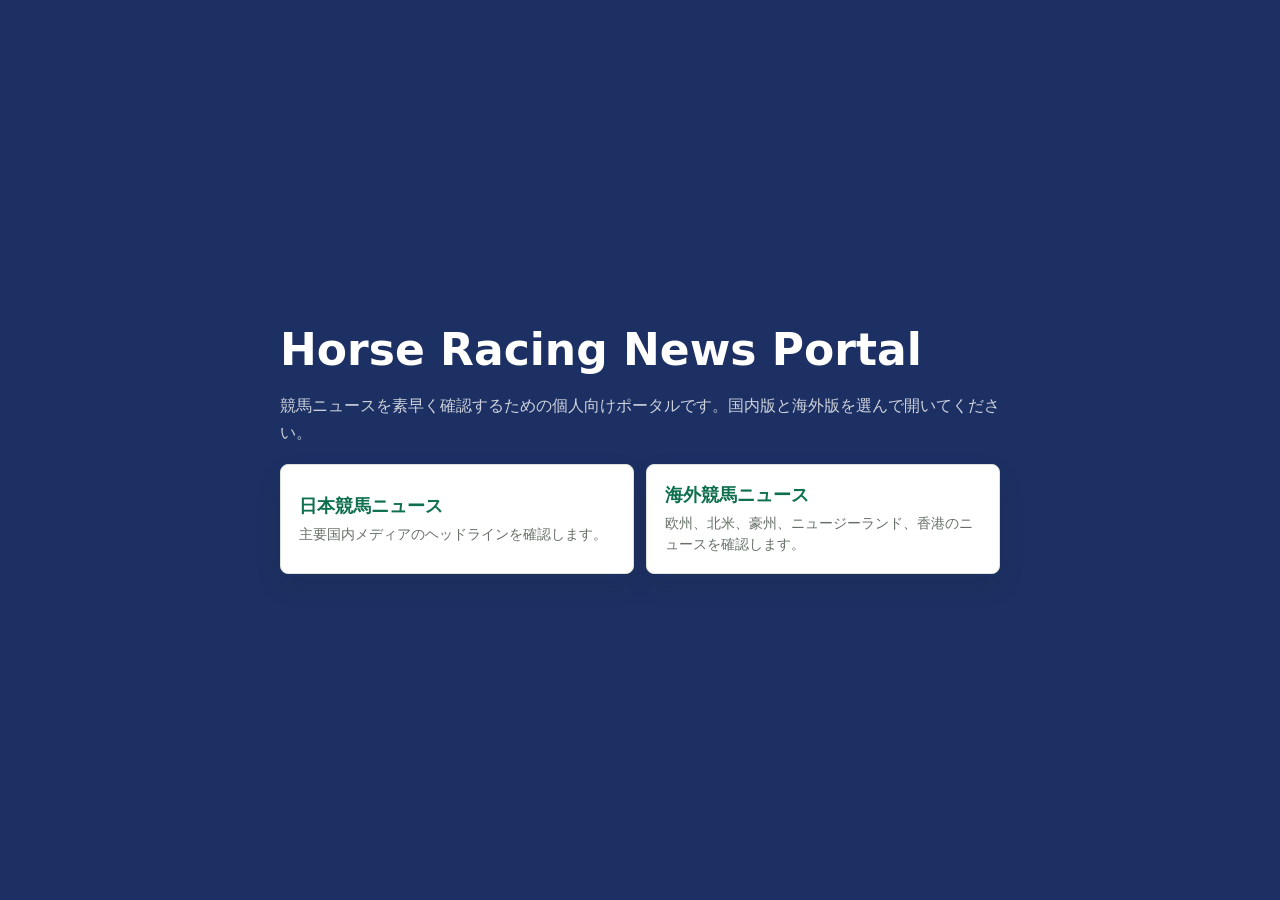
<file: index.html>
<!doctype html>
<html lang="ja">
<head>
  <meta charset="utf-8">
  <meta name="viewport" content="width=device-width, initial-scale=1">
  <title>Horse Racing News Portal</title>
  <style>
    :root {
      --bg: #1D3063;
      --panel: #ffffff;
      --ink: #172018;
      --muted: #667066;
      --line: #dce3d9;
      --accent: #0e6f4f;
      --page-ink: #ffffff;
      --page-muted: rgba(255, 255, 255, 0.78);
      --shadow: 0 12px 28px rgba(23, 32, 24, 0.08);
    }

    * {
      box-sizing: border-box;
    }

    body {
      margin: 0;
      min-height: 100vh;
      display: grid;
      place-items: center;
      background: var(--bg);
      color: var(--page-ink);
      font-family: system-ui, -apple-system, BlinkMacSystemFont, "Segoe UI", sans-serif;
    }

    main {
      width: min(720px, calc(100% - 32px));
      display: grid;
      gap: 18px;
    }

    h1,
    p {
      margin: 0;
    }

    h1 {
      font-size: clamp(28px, 5vw, 44px);
      line-height: 1.1;
    }

    .lead {
      color: var(--page-muted);
      line-height: 1.7;
    }

    .links {
      display: grid;
      gap: 12px;
      grid-template-columns: repeat(2, minmax(0, 1fr));
    }

    a {
      min-height: 96px;
      padding: 18px;
      display: grid;
      align-content: center;
      gap: 6px;
      border: 1px solid var(--line);
      border-radius: 8px;
      background: var(--panel);
      color: inherit;
      text-decoration: none;
      box-shadow: var(--shadow);
    }

    a strong {
      color: var(--accent);
      font-size: 18px;
    }

    a span {
      color: var(--muted);
      font-size: 14px;
      line-height: 1.5;
    }

    @media (max-width: 640px) {
      .links {
        grid-template-columns: 1fr;
      }
    }
  </style>
</head>
<body>
  <main>
    <h1>Horse Racing News Portal</h1>
    <p class="lead">競馬ニュースを素早く確認するための個人向けポータルです。国内版と海外版を選んで開いてください。</p>
    <div class="links">
      <a href="./japanese/">
        <strong>日本競馬ニュース</strong>
        <span>主要国内メディアのヘッドラインを確認します。</span>
      </a>
      <a href="./international/">
        <strong>海外競馬ニュース</strong>
        <span>欧州、北米、豪州、ニュージーランド、香港のニュースを確認します。</span>
      </a>
    </div>
  </main>
</body>
</html>
</file>
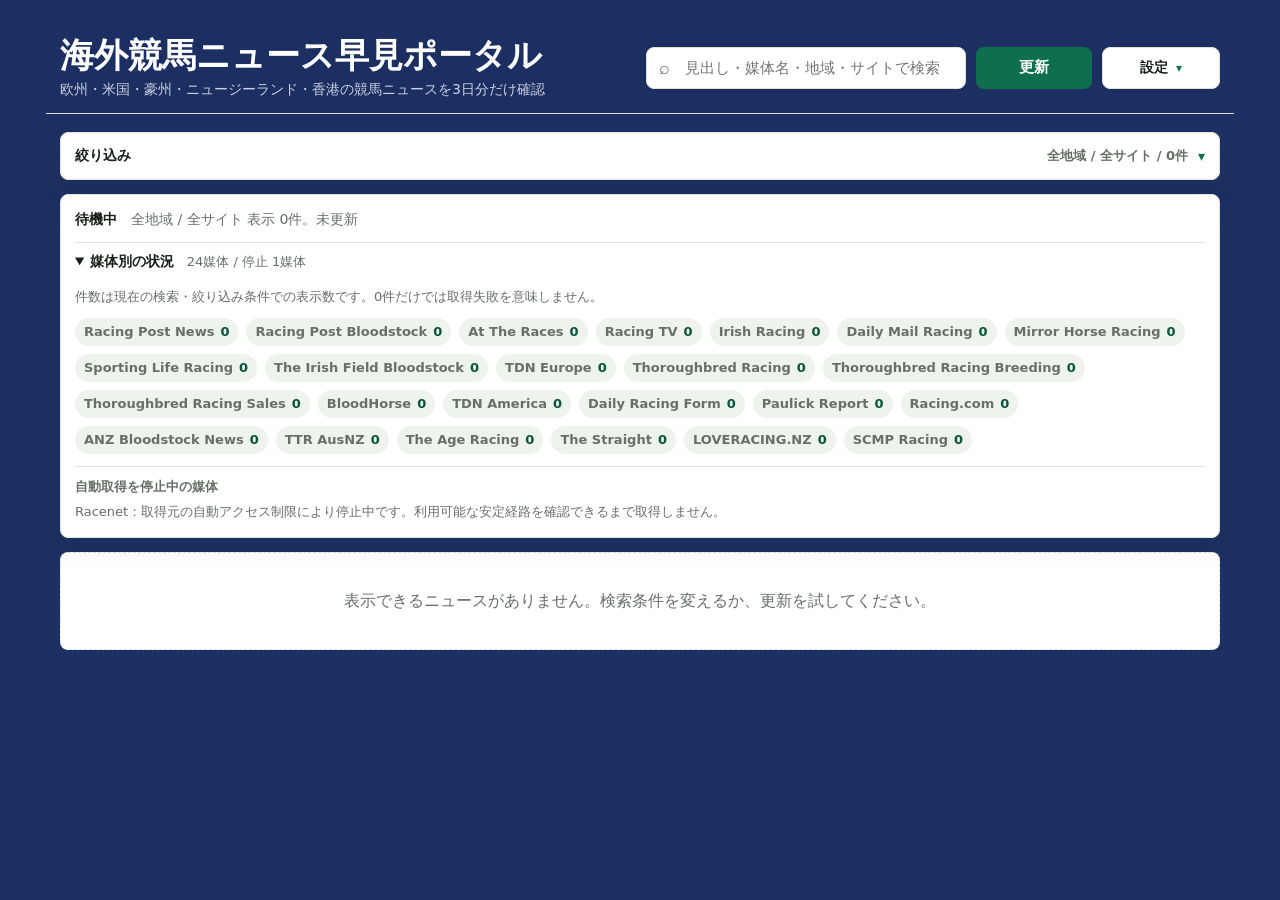
<file: international/index.html>
<!doctype html>
<html lang="ja">
<head>
  <meta charset="utf-8">
  <meta name="viewport" content="width=device-width, initial-scale=1">
  <title>海外競馬ニュース早見ポータル</title>
  <link rel="stylesheet" href="./styles.css?v=20260905-review-followups">
</head>
<body>
  <main class="app-shell">
    <header class="topbar">
      <div class="topbar-inner">
        <div>
          <h1 id="pageTitle">海外競馬ニュース早見ポータル</h1>
          <p id="subtitle" class="subtitle">欧州・米国・豪州・ニュージーランド・香港の競馬ニュースを3日分だけ確認</p>
        </div>
        <div class="controls" role="search">
          <label class="search-wrap">
            <span id="searchLabel" class="visually-hidden">ヘッドライン検索</span>
            <input id="searchInput" type="search" placeholder="見出し・媒体名・地域・サイトで検索" autocomplete="off">
          </label>
          <button id="refreshButton" type="button">更新</button>
          <details id="settingsDetails" class="settings-dropdown">
            <summary class="settings-summary">
              <span id="settingsSummaryLabel">設定</span>
              <span id="currentSettingsLabel" class="settings-current">3日以内 / ライト</span>
            </summary>
            <div class="settings-menu" aria-label="表示設定">
              <label class="toggle-row">
                <span id="darkModeLabel">ダークモード</span>
                <input id="darkModeToggle" type="checkbox" role="switch" aria-label="ダークモード">
              </label>
              <label class="setting-group">
                <span id="languageSettingLabel" class="setting-label">表示言語</span>
                <select id="languageSelect" class="language-select" aria-label="表示言語">
                  <option value="ja">日本語</option>
                  <option value="en">English</option>
                </select>
              </label>
              <div class="setting-group">
                <div id="daysSettingLabel" class="setting-label">取得対象の日数</div>
                <div id="daysOptions" class="segmented-control" role="group" aria-label="取得対象の日数"></div>
              </div>
            </div>
          </details>
        </div>
      </div>
    </header>

    <section class="filter-area" aria-label="ニュース絞り込み">
      <details id="filterDetails" class="filter-dropdown">
        <summary class="filter-summary">
          <span id="filterSummaryLabel">絞り込み</span>
          <span id="currentFilterLabel" class="filter-current">全地域 / 全サイト</span>
        </summary>
        <div class="filter-menu">
          <div class="filter-group">
            <div id="regionFilterLabel" class="filter-label">地域</div>
            <nav id="regionTabs" class="region-tabs" aria-label="地域フィルタ"></nav>
          </div>
          <div class="filter-group">
            <div id="siteFilterLabel" class="filter-label">サイト</div>
            <nav id="siteTabs" class="site-tabs" aria-label="サイトフィルタ"></nav>
          </div>
        </div>
      </details>
    </section>

    <section class="status-grid" aria-live="polite">
      <div class="status-panel">
        <div id="statusLine" class="status-line">
          <strong>待機中</strong>
          <span>更新ボタンで最新ヘッドラインを取得します。</span>
        </div>
        <div id="errorSummary" class="error-summary" hidden></div>
        <details id="sourceDetails" class="source-details" open>
          <summary class="source-details-summary">
            <span id="sourceDetailsLabel">媒体別の状況</span>
            <span id="sourceDetailsCount" class="source-details-count"></span>
          </summary>
          <div class="source-details-content">
            <p id="sourceCountNote" class="source-count-note">件数は現在の検索・絞り込み条件での表示数です。</p>
            <div id="siteSummary" class="summary-panel"></div>
            <div id="errorList" class="error-list"></div>
            <div id="pausedSources" class="paused-sources"></div>
          </div>
        </details>
      </div>
    </section>

    <section id="newsList" class="news-list"></section>
    <section id="emptyState" class="empty-state">
      表示できるニュースがありません。検索条件を変えるか、更新を試してください。
    </section>
  </main>
  <script src="../shared/portal-core.js?v=20261009-reader-diagnostics" defer></script>
  <script src="./source-parsers.js?v=20261106-news-sources" defer></script>
  <script src="./config.js?v=20261106-news-sources" defer></script>
  <script src="./app.js?v=20261106-news-sources" defer></script>
</body>
</html>
</file>
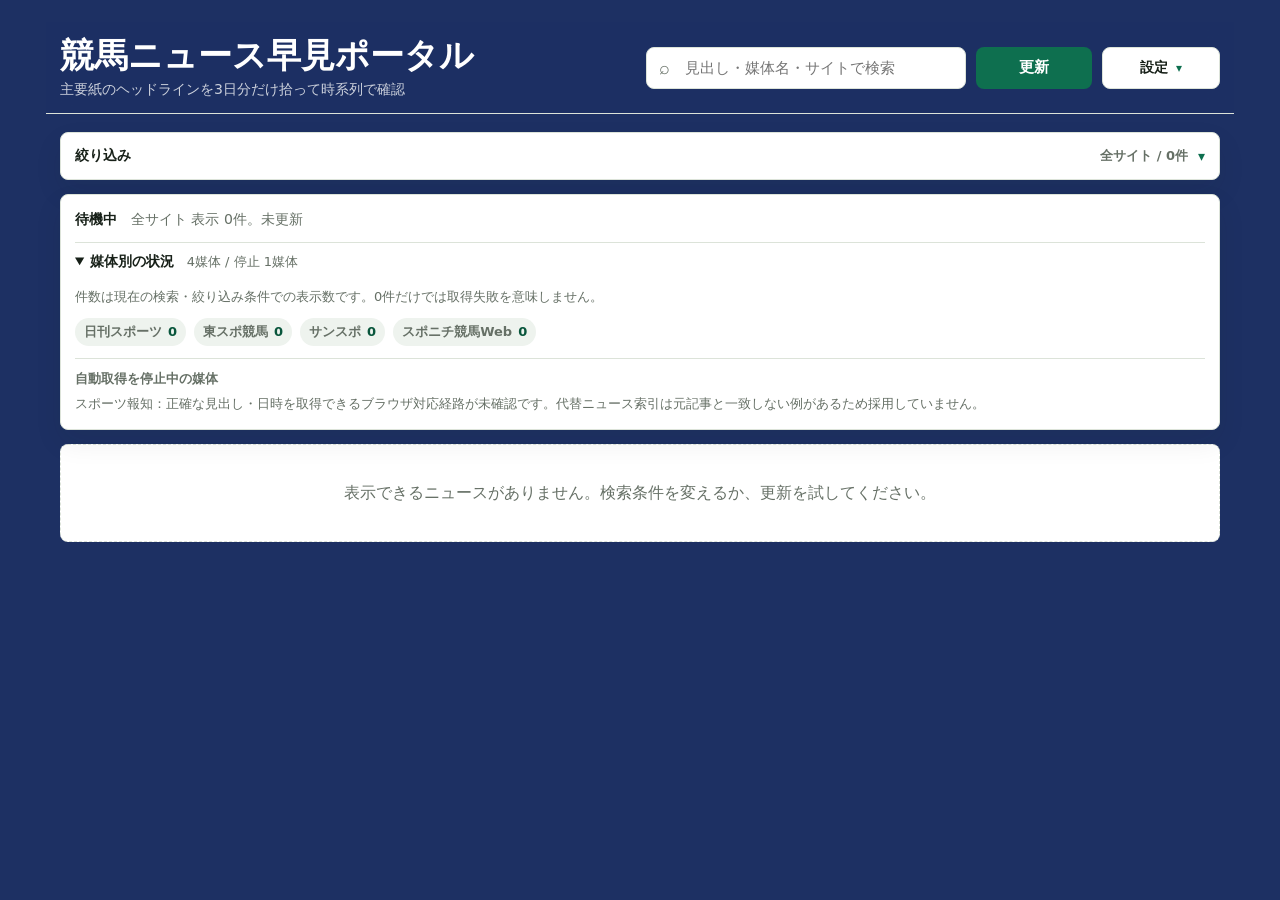
<file: japanese/index.html>
<!doctype html>
<html lang="ja">
<head>
  <meta charset="utf-8">
  <meta name="viewport" content="width=device-width, initial-scale=1">
  <title>競馬ニュース早見ポータル</title>
  <link rel="stylesheet" href="./styles.css?v=20260905-review-followups">
</head>
<body>
  <main class="app-shell">
    <header class="topbar">
      <div class="topbar-inner">
        <div>
          <h1 id="pageTitle">競馬ニュース早見ポータル</h1>
          <p id="subtitle" class="subtitle">主要紙のヘッドラインを3日分だけ拾って時系列で確認</p>
        </div>
        <div class="controls" role="search">
          <label class="search-wrap">
            <span id="searchLabel" class="visually-hidden">ヘッドライン検索</span>
            <input id="searchInput" type="search" placeholder="見出し・媒体名で検索" autocomplete="off">
          </label>
          <button id="refreshButton" type="button">更新</button>
          <details id="settingsDetails" class="settings-dropdown">
            <summary class="settings-summary">
              <span id="settingsSummaryLabel">設定</span>
              <span id="currentSettingsLabel" class="settings-current">3日以内 / ライト</span>
            </summary>
            <div class="settings-menu" aria-label="表示設定">
              <label class="toggle-row">
                <span id="darkModeLabel">ダークモード</span>
                <input id="darkModeToggle" type="checkbox" role="switch" aria-label="ダークモード">
              </label>
              <label class="setting-group">
                <span id="languageSettingLabel" class="setting-label">表示言語</span>
                <select id="languageSelect" class="language-select" aria-label="表示言語">
                  <option value="ja">日本語</option>
                  <option value="en">English</option>
                </select>
              </label>
              <div class="setting-group">
                <div id="daysSettingLabel" class="setting-label">取得対象の日数</div>
                <div id="daysOptions" class="segmented-control" role="group" aria-label="取得対象の日数"></div>
              </div>
            </div>
          </details>
        </div>
      </div>
    </header>

    <section class="filter-area" aria-label="ニュース絞り込み">
      <details id="filterDetails" class="filter-dropdown">
        <summary class="filter-summary">
          <span id="filterSummaryLabel">絞り込み</span>
          <span id="currentFilterLabel" class="filter-current">全サイト</span>
        </summary>
        <div class="filter-menu">
          <div class="filter-group">
            <div id="siteFilterLabel" class="filter-label">サイト</div>
            <nav id="siteTabs" class="site-tabs" aria-label="サイトフィルタ"></nav>
          </div>
        </div>
      </details>
    </section>

    <section class="status-grid" aria-live="polite">
      <div class="status-panel">
        <div id="statusLine" class="status-line">
          <strong>待機中</strong>
          <span>更新ボタンで最新ヘッドラインを取得します。</span>
        </div>
        <div id="errorSummary" class="error-summary" hidden></div>
        <details id="sourceDetails" class="source-details" open>
          <summary class="source-details-summary">
            <span id="sourceDetailsLabel">媒体別の状況</span>
            <span id="sourceDetailsCount" class="source-details-count"></span>
          </summary>
          <div class="source-details-content">
            <p id="sourceCountNote" class="source-count-note">件数は現在の検索・絞り込み条件での表示数です。</p>
            <div id="siteSummary" class="summary-panel"></div>
            <div id="errorList" class="error-list"></div>
            <div id="pausedSources" class="paused-sources"></div>
          </div>
        </details>
      </div>
    </section>

    <section id="newsList" class="news-list"></section>
    <section id="emptyState" class="empty-state">
      表示できるニュースがありません。検索条件を変えるか、更新を試してください。
    </section>
  </main>
  <script src="../shared/portal-core.js?v=20261009-reader-diagnostics" defer></script>
  <script src="./source-parsers.js?v=20261106-tospo-thumbnail-path" defer></script>
  <script src="./config.js?v=20261023-sanspo-news-listing" defer></script>
  <script src="./app.js?v=20261106-source-notes" defer></script>
</body>
</html>
</file>
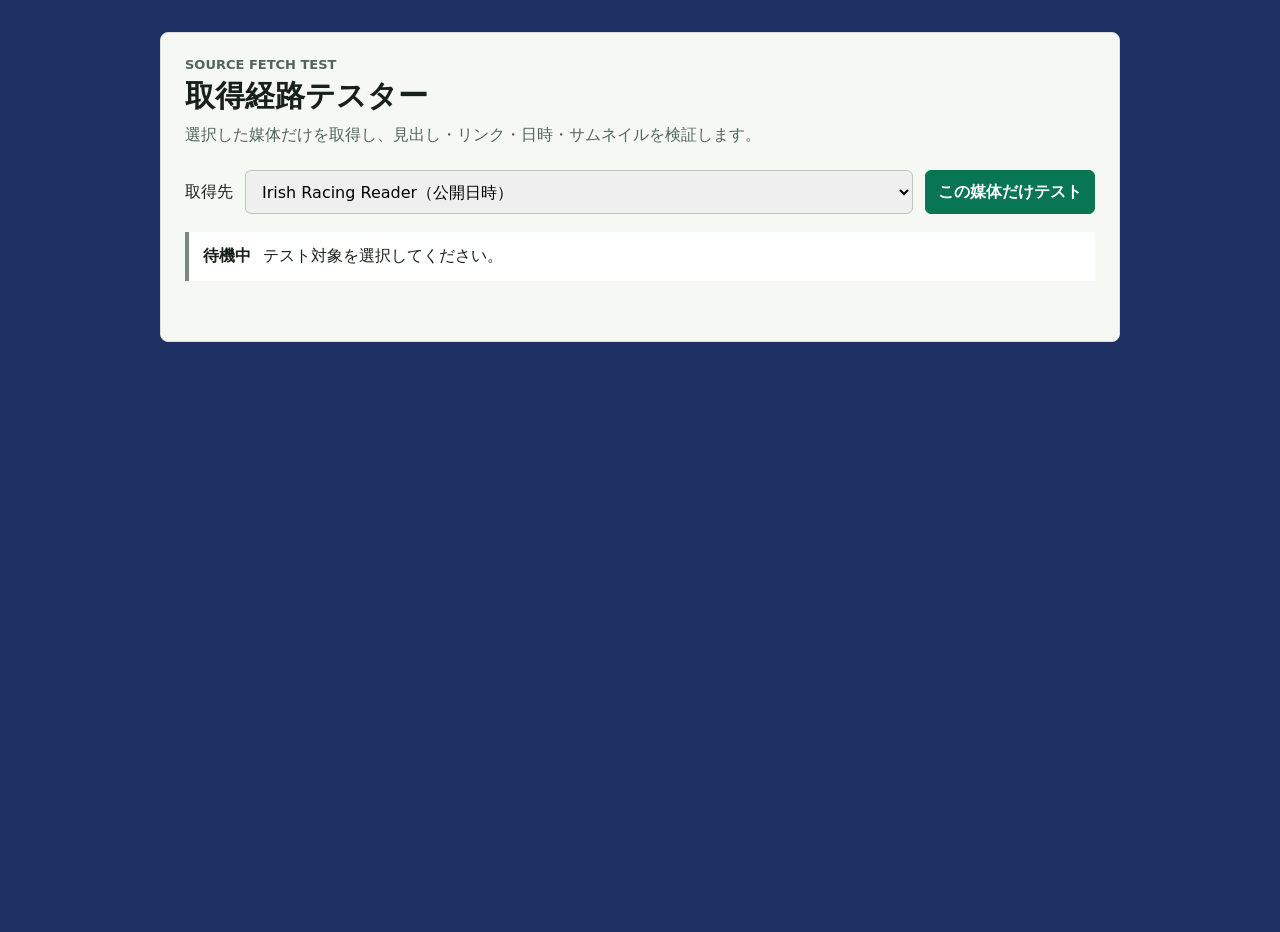
<file: source-tests/index.html>
<!doctype html>
<html lang="ja">
<head>
  <meta charset="utf-8">
  <meta name="viewport" content="width=device-width, initial-scale=1">
  <title>取得経路テスター</title>
  <link rel="icon" href="data:image/svg+xml,%3Csvg xmlns='http://www.w3.org/2000/svg' viewBox='0 0 32 32'%3E%3Crect width='32' height='32' fill='%23087653'/%3E%3Cpath d='M7 22c4-9 10-12 18-8-2 7-9 11-18 8Z' fill='white'/%3E%3C/svg%3E">
  <link rel="stylesheet" href="./styles.css">
</head>
<body>
  <main class="shell">
    <header>
      <p class="eyebrow">Source fetch test</p>
      <h1>取得経路テスター</h1>
      <p class="description">選択した媒体だけを取得し、見出し・リンク・日時・サムネイルを検証します。</p>
    </header>

    <section class="controls" aria-label="テスト対象">
      <label for="sourceSelect">取得先</label>
      <select id="sourceSelect"></select>
      <button id="runButton" type="button">この媒体だけテスト</button>
    </section>

    <section id="status" class="status" data-status="idle" aria-live="polite">
      <strong>待機中</strong>
      <span>テスト対象を選択してください。</span>
    </section>

    <dl id="metrics" class="metrics" hidden></dl>
    <section id="results" class="results" aria-label="取得結果"></section>
  </main>
  <!-- 公開フロント設定をテスト定義と共有し、API URLや公開キーの二重管理を避ける。 -->
  <script src="../shared/portal-core.js?v=20261009-reader-diagnostics"></script>
  <script src="../japanese/source-parsers.js?v=20261106-tospo-thumbnail-path"></script>
  <script src="../japanese/config.js?v=20261023-sanspo-news-listing"></script>
  <script src="../international/config.js?v=20261106-news-sources"></script>
  <script src="../international/source-parsers.js?v=20261106-news-sources"></script>
  <script type="module" src="./app.js?v=20261106-news-sources"></script>
</body>
</html>
</file>
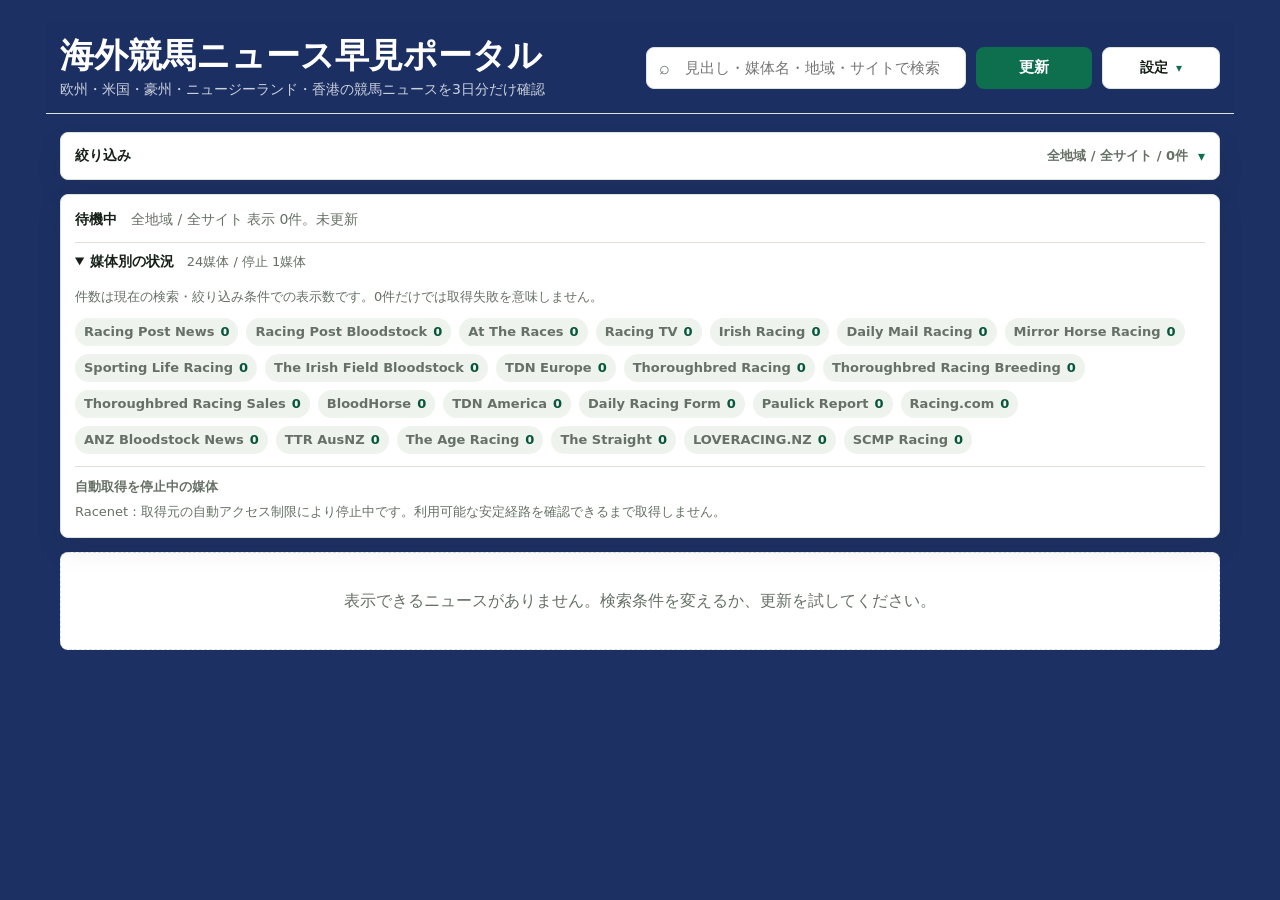
<file: InternationalHorseRacingNewsPortal.html>
<!doctype html>
<html lang="ja">
<head>
  <meta charset="utf-8">
  <meta name="viewport" content="width=device-width, initial-scale=1">
  <meta http-equiv="refresh" content="0; url=./international/">
  <title>海外競馬ニュース早見ポータル</title>
  <link rel="canonical" href="./international/">
  <style>
    body {
      margin: 0;
      min-height: 100vh;
      display: grid;
      place-items: center;
      background: #1D3063;
      color: #ffffff;
      font-family: system-ui, -apple-system, BlinkMacSystemFont, "Segoe UI", sans-serif;
    }

    main {
      width: min(560px, calc(100% - 32px));
      display: grid;
      gap: 12px;
    }

    h1,
    p {
      margin: 0;
    }

    a {
      color: #9fe4c4;
      font-weight: 700;
    }
  </style>
</head>
<body>
  <main>
    <h1>海外競馬ニュース早見ポータル</h1>
    <p>新しいフォルダ構成へ移行しました。自動で移動しない場合は下のリンクを開いてください。</p>
    <a href="./international/">海外競馬ポータルを開く</a>
  </main>
</body>
</html>
</file>
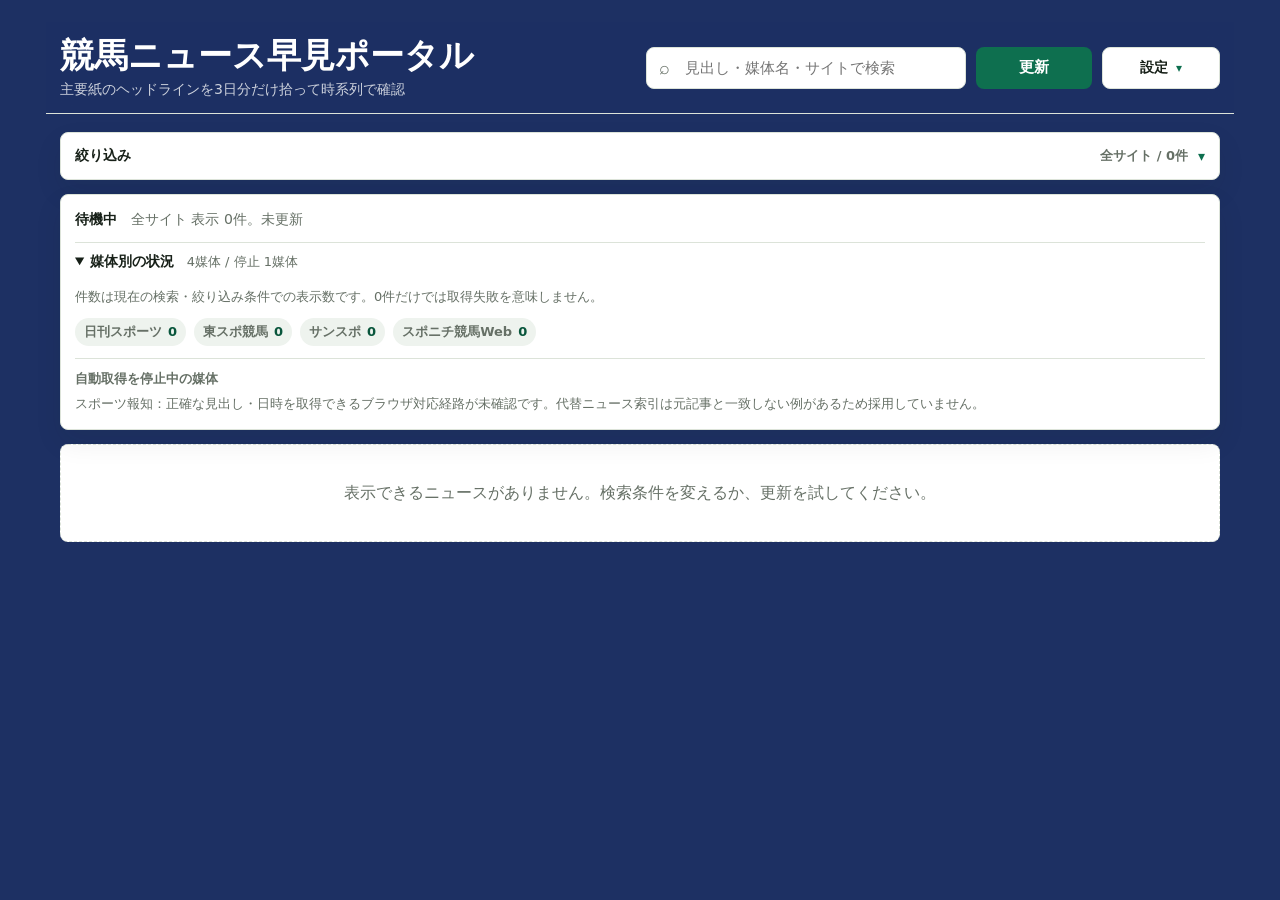
<file: JapaneseHorseRacingNewsPortal.html>
<!doctype html>
<html lang="ja">
<head>
  <meta charset="utf-8">
  <meta name="viewport" content="width=device-width, initial-scale=1">
  <meta http-equiv="refresh" content="0; url=./japanese/">
  <title>競馬ニュース早見ポータル</title>
  <link rel="canonical" href="./japanese/">
  <style>
    body {
      margin: 0;
      min-height: 100vh;
      display: grid;
      place-items: center;
      background: #1D3063;
      color: #ffffff;
      font-family: system-ui, -apple-system, BlinkMacSystemFont, "Segoe UI", sans-serif;
    }

    main {
      width: min(520px, calc(100% - 32px));
      display: grid;
      gap: 12px;
    }

    h1,
    p {
      margin: 0;
    }

    a {
      color: #9fe4c4;
      font-weight: 700;
    }
  </style>
</head>
<body>
  <main>
    <h1>競馬ニュース早見ポータル</h1>
    <p>新しいフォルダ構成へ移行しました。自動で移動しない場合は下のリンクを開いてください。</p>
    <a href="./japanese/">日本競馬ポータルを開く</a>
  </main>
</body>
</html>
</file>
<file: international/styles.css>
:root {
      color-scheme: light;
      --bg: #1D3063;
      --topbar-bg: rgba(29, 48, 99, 0.92);
      --page-ink: #ffffff;
      --page-muted: rgba(255, 255, 255, 0.78);
      --panel: #ffffff;
      --ink: #172018;
      --muted: #667066;
      --line: #dce3d9;
      --accent: #0e6f4f;
      --accent-strong: #09563c;
      --warn: #9a4d00;
      --danger: #a33131;
      --chip: #e8f1ec;
      --chip-ink: #244235;
      --soft: #eef3ee;
      --soft-alt: #eef1f6;
      --notice-bg: #fff8ed;
      --notice-ink: #573002;
      --thumb-bg: #dbe5dc;
      --thumb-line: #c7d4ca;
      --shadow: 0 12px 28px rgba(23, 32, 24, 0.08);
    }

    body.is-dark {
      color-scheme: dark;
      --bg: #000000;
      --topbar-bg: rgba(0, 0, 0, 0.94);
      --page-ink: #f2f6f0;
      --page-muted: #a7b2a8;
      --panel: #050505;
      --ink: #f2f6f0;
      --muted: #a7b2a8;
      --line: #202820;
      --accent: #2bbf86;
      --accent-strong: #49d39b;
      --warn: #f0b45f;
      --danger: #ff7777;
      --chip: #122119;
      --chip-ink: #d9f5e4;
      --soft: #101a13;
      --soft-alt: #10151c;
      --notice-bg: #0f0a02;
      --notice-ink: #f2c37f;
      --thumb-bg: #101810;
      --thumb-line: #293329;
      --shadow: none;
    }

    * {
      box-sizing: border-box;
    }

    body {
      margin: 0;
      min-height: 100vh;
      background: var(--bg);
      color: var(--ink);
      font-family: system-ui, -apple-system, BlinkMacSystemFont, "Segoe UI", sans-serif;
      letter-spacing: 0;
    }

    a {
      color: inherit;
    }

    .visually-hidden {
      position: absolute;
      width: 1px;
      height: 1px;
      padding: 0;
      margin: -1px;
      overflow: hidden;
      clip: rect(0, 0, 0, 0);
      white-space: nowrap;
      border: 0;
    }

    .app-shell {
      width: min(1160px, calc(100% - 28px));
      margin: 0 auto;
      padding: 22px 0 42px;
    }

    .topbar {
      position: sticky;
      top: 0;
      z-index: 10;
      margin: 0 -14px 18px;
      padding: 14px;
      background: var(--topbar-bg);
      backdrop-filter: blur(12px);
      border-bottom: 1px solid var(--line);
    }

    .topbar-inner {
      width: min(1160px, 100%);
      margin: 0 auto;
      display: grid;
      grid-template-columns: 1fr auto;
      gap: 14px;
      align-items: center;
    }

    h1 {
      margin: 0;
      color: var(--page-ink);
      font-size: clamp(24px, 3vw, 34px);
      line-height: 1.15;
      font-weight: 800;
    }

    .subtitle {
      margin: 6px 0 0;
      color: var(--page-muted);
      font-size: 14px;
    }

    .controls {
      display: grid;
      grid-template-columns: minmax(220px, 320px) auto auto;
      gap: 10px;
      align-items: center;
    }

    .search-wrap {
      position: relative;
    }

    .search-wrap::before {
      content: "⌕";
      position: absolute;
      left: 13px;
      top: 50%;
      transform: translateY(-52%);
      color: var(--muted);
      font-size: 18px;
      pointer-events: none;
    }

    input[type="search"] {
      width: 100%;
      height: 42px;
      padding: 0 12px 0 38px;
      border: 1px solid var(--line);
      border-radius: 8px;
      background: var(--panel);
      color: var(--ink);
      font-size: 15px;
      outline: none;
    }

    input[type="search"]:focus {
      border-color: var(--accent);
      box-shadow: 0 0 0 3px rgba(14, 111, 79, 0.16);
    }

    button {
      height: 42px;
      min-width: 116px;
      border: 0;
      border-radius: 8px;
      background: var(--accent);
      color: #fff;
      font-size: 15px;
      font-weight: 700;
      cursor: pointer;
      transition: transform 0.12s ease, background 0.12s ease, opacity 0.12s ease;
    }

    button:hover {
      background: var(--accent-strong);
    }

    button:active {
      transform: translateY(1px);
    }

    button:disabled {
      cursor: wait;
      opacity: 0.72;
    }

    .settings-dropdown {
      position: relative;
    }

    .settings-summary {
      height: 42px;
      min-width: 118px;
      padding: 0 12px;
      display: inline-flex;
      align-items: center;
      justify-content: center;
      gap: 8px;
      border: 1px solid var(--line);
      border-radius: 8px;
      background: var(--panel);
      color: var(--ink);
      font-size: 14px;
      font-weight: 800;
      cursor: pointer;
      list-style: none;
    }

    .settings-summary::-webkit-details-marker {
      display: none;
    }

    .settings-summary::after {
      content: "▾";
      color: var(--accent);
      font-size: 12px;
    }

    .settings-dropdown[open] .settings-summary::after {
      transform: rotate(180deg);
    }

    .settings-current {
      display: none;
    }

    .settings-menu {
      position: absolute;
      right: 0;
      top: calc(100% + 8px);
      z-index: 20;
      width: min(320px, calc(100vw - 28px));
      padding: 12px;
      display: grid;
      gap: 12px;
      border: 1px solid var(--line);
      border-radius: 8px;
      background: var(--panel);
      box-shadow: var(--shadow);
    }

    .setting-group {
      display: grid;
      gap: 8px;
    }

    .setting-label {
      color: var(--muted);
      font-size: 13px;
      font-weight: 800;
    }

    .language-select {
      width: 100%;
      height: 36px;
      padding: 0 10px;
      border: 1px solid var(--line);
      border-radius: 8px;
      background: var(--panel);
      color: var(--ink);
      font-size: 14px;
      font-weight: 700;
    }

    .toggle-row {
      min-height: 38px;
      display: flex;
      align-items: center;
      justify-content: space-between;
      gap: 12px;
      color: var(--ink);
      font-size: 14px;
      font-weight: 760;
    }

    .toggle-row input {
      width: 42px;
      height: 24px;
      accent-color: var(--accent);
      cursor: pointer;
    }

    .segmented-control {
      display: grid;
      grid-template-columns: repeat(3, 1fr);
      gap: 6px;
    }

    .day-option {
      width: 100%;
      min-width: 0;
      height: 36px;
      border: 1px solid var(--line);
      background: var(--panel);
      color: var(--ink);
      font-size: 13px;
      box-shadow: none;
    }

    .day-option:hover {
      background: var(--soft);
    }

    .day-option.is-active {
      border-color: var(--accent);
      background: var(--accent);
      color: #ffffff;
    }

    .status-grid {
      display: grid;
      grid-template-columns: minmax(0, 1fr);
      gap: 12px;
      align-items: start;
      margin-bottom: 14px;
    }

    .status-panel {
      border: 1px solid var(--line);
      border-radius: 8px;
      background: var(--panel);
      box-shadow: var(--shadow);
    }

    .status-panel {
      padding: 13px 14px;
    }

    .status-line {
      display: flex;
      flex-wrap: wrap;
      gap: 8px 14px;
      align-items: center;
      min-height: 24px;
      font-size: 14px;
      color: var(--muted);
    }

    .status-line strong {
      color: var(--ink);
    }

    .error-list {
      display: none;
      margin: 10px 0 0;
      padding: 10px 12px;
      border-left: 4px solid var(--warn);
      background: var(--notice-bg);
      color: var(--notice-ink);
      font-size: 13px;
      line-height: 1.5;
    }

    .error-list.is-visible {
      display: block;
    }

    .summary-panel {
      display: flex;
      flex-wrap: wrap;
      gap: 8px;
      min-width: 0;
    }

    /* 件数・通常の注記は開閉できる詳細へ集約し、記事へ早く到達できるようにする。 */
    .source-details {
      margin-top: 10px;
      border-top: 1px solid var(--line);
    }

    .source-details-summary {
      min-height: 44px;
      padding: 10px 0;
      cursor: pointer;
      color: var(--ink);
      font-size: 14px;
      font-weight: 700;
      overflow-wrap: anywhere;
    }

    .source-details-summary:focus-visible {
      outline: 2px solid var(--accent);
      outline-offset: 2px;
      border-radius: 4px;
    }

    .source-details-count {
      margin-left: 8px;
      color: var(--muted);
      font-size: 13px;
      font-weight: 500;
    }

    .source-details-content {
      padding-bottom: 2px;
    }

    .source-count-note,
    .paused-sources {
      margin: 0 0 10px;
      font-size: 13px;
      line-height: 1.6;
      color: var(--muted);
    }

    .paused-sources:not(:empty) {
      margin: 12px 0 0;
      padding-top: 10px;
      border-top: 1px solid var(--line);
    }

    .paused-sources p {
      margin: 4px 0 0;
      overflow-wrap: anywhere;
    }

    .chip.is-empty {
      background: var(--soft);
      color: var(--muted);
    }

    /* 詳細を閉じても取得失敗を隠さず、色に加えて媒体名と件数を明示する。 */
    .error-summary:not([hidden]) {
      margin-top: 10px;
      padding: 8px 10px;
      border-left: 4px solid var(--warn);
      background: var(--notice-bg);
      color: var(--notice-ink);
      font-size: 13px;
      line-height: 1.6;
      overflow-wrap: anywhere;
    }

    .filter-area {
      margin: 0 0 14px;
    }

    .filter-dropdown {
      border: 1px solid var(--line);
      border-radius: 8px;
      background: var(--panel);
      box-shadow: var(--shadow);
    }

    .filter-summary {
      min-height: 46px;
      padding: 0 14px;
      display: grid;
      grid-template-columns: auto minmax(0, 1fr) auto;
      gap: 10px;
      align-items: center;
      color: var(--ink);
      font-size: 14px;
      font-weight: 800;
      cursor: pointer;
      list-style: none;
    }

    .filter-summary::-webkit-details-marker {
      display: none;
    }

    .filter-summary::after {
      content: "▾";
      color: var(--accent);
      font-size: 14px;
      transition: transform 0.14s ease;
    }

    .filter-dropdown[open] .filter-summary::after {
      transform: rotate(180deg);
    }

    .filter-current {
      min-width: 0;
      color: var(--muted);
      font-size: 13px;
      font-weight: 700;
      overflow: hidden;
      text-overflow: ellipsis;
      white-space: nowrap;
      text-align: right;
    }

    .filter-menu {
      display: grid;
      gap: 12px;
      padding: 0 14px 14px;
      border-top: 1px solid var(--line);
    }

    .filter-group {
      display: grid;
      gap: 8px;
      padding-top: 12px;
    }

    .filter-label {
      color: var(--muted);
      font-size: 13px;
      font-weight: 800;
    }

    .region-tabs,
    .site-tabs {
      display: flex;
      flex-wrap: wrap;
      gap: 8px;
    }

    .region-tab,
    .site-tab {
      width: auto;
      min-width: 0;
      height: 34px;
      padding: 0 12px;
      border: 1px solid var(--line);
      background: var(--panel);
      color: var(--ink);
      font-size: 13px;
      font-weight: 750;
      box-shadow: none;
    }

    .region-tab:hover,
    .site-tab:hover {
      background: var(--soft);
    }

    .region-tab.is-active,
    .site-tab.is-active {
      border-color: var(--accent);
      background: var(--accent);
      color: #fff;
    }

    .site-tab {
      height: 32px;
      font-size: 12px;
      font-weight: 700;
    }

    .chip {
      display: inline-flex;
      gap: 6px;
      align-items: center;
      min-height: 28px;
      padding: 4px 9px;
      border-radius: 999px;
      background: var(--chip);
      color: var(--chip-ink);
      font-size: 13px;
      font-weight: 650;
      white-space: nowrap;
    }

    .chip span {
      color: var(--accent-strong);
      font-variant-numeric: tabular-nums;
    }

    .news-list {
      display: grid;
      gap: 10px;
    }

    .news-card {
      display: grid;
      grid-template-columns: 132px minmax(0, 1fr);
      gap: 14px;
      min-height: 112px;
      padding: 10px;
      border: 1px solid var(--line);
      border-radius: 8px;
      background: var(--panel);
      box-shadow: var(--shadow);
      text-decoration: none;
      transition: border-color 0.12s ease, transform 0.12s ease, box-shadow 0.12s ease;
    }

    .news-card:hover {
      border-color: rgba(14, 111, 79, 0.42);
      transform: translateY(-1px);
      box-shadow: var(--shadow);
    }

    .news-card.is-new {
      animation: card-flow-up 560ms cubic-bezier(0.18, 0.82, 0.24, 1) both;
      animation-delay: var(--appear-delay, 0ms);
      will-change: opacity, transform;
    }

    @keyframes card-flow-up {
      0% {
        opacity: 0;
        transform: translateY(42px);
      }

      72% {
        opacity: 1;
        transform: translateY(-3px);
      }

      100% {
        opacity: 1;
        transform: translateY(0);
      }
    }

    .thumb {
      width: 100%;
      height: 92px;
      border-radius: 7px;
      background: var(--thumb-bg);
    }

    img.thumb {
      object-fit: cover;
    }

    .thumb-fallback {
      display: flex;
      align-items: center;
      justify-content: center;
      border: 1px solid var(--thumb-line);
      color: var(--chip-ink);
      font-size: 13px;
      font-weight: 800;
      text-align: center;
    }

    .news-body {
      display: flex;
      min-width: 0;
      flex-direction: column;
      justify-content: space-between;
      gap: 10px;
    }

    .headline {
      margin: 0;
      font-size: 17px;
      line-height: 1.48;
      font-weight: 760;
      overflow-wrap: anywhere;
    }

    .meta {
      display: flex;
      flex-wrap: wrap;
      gap: 7px 10px;
      align-items: center;
      color: var(--muted);
      font-size: 13px;
    }

    .source-badge {
      padding: 3px 8px;
      border-radius: 999px;
      background: var(--soft);
      color: var(--chip-ink);
      font-weight: 700;
    }

    .region-badge {
      padding: 3px 8px;
      border-radius: 999px;
      background: var(--soft-alt);
      color: var(--ink);
      font-weight: 700;
    }

    .empty-state {
      display: none;
      padding: 34px 18px;
      border: 1px dashed var(--line);
      border-radius: 8px;
      background: var(--panel);
      color: var(--muted);
      text-align: center;
      line-height: 1.7;
    }

    .empty-state.is-visible {
      display: block;
    }

    @media (max-width: 820px) {
      .topbar-inner,
      .status-grid {
        grid-template-columns: 1fr;
      }

      .controls {
        grid-template-columns: 1fr auto;
      }

      .settings-dropdown {
        grid-column: 1 / -1;
      }

      .settings-summary {
        width: 100%;
      }

      .settings-current {
        display: inline;
        color: var(--muted);
        font-size: 12px;
        font-weight: 700;
      }

      .filter-group {
        grid-template-columns: 1fr;
        gap: 6px;
      }

      .filter-label {
        padding-top: 0;
      }

      .summary-panel {
        max-width: none;
        min-width: 0;
      }
    }

    @media (max-width: 560px) {
      .app-shell {
        width: min(100% - 18px, 1160px);
        padding-top: 12px;
      }

      .topbar {
        margin: 0 -9px 12px;
        padding: 10px 9px;
      }

      .controls {
        grid-template-columns: minmax(0, 1fr) auto;
      }

      button {
        width: 100%;
      }

      .news-card {
        grid-template-columns: 96px minmax(0, 1fr);
        gap: 10px;
        min-height: 96px;
      }

      .thumb {
        height: 76px;
      }

      .headline {
        font-size: 15px;
        line-height: 1.42;
      }
    }

    @media (prefers-reduced-motion: reduce) {
      .news-card,
      .news-card.is-new {
        animation: none;
        transition: none;
      }
    }
</file>
<file: japanese/styles.css>
:root {
      color-scheme: light;
      --bg: #1D3063;
      --topbar-bg: rgba(29, 48, 99, 0.92);
      --page-ink: #ffffff;
      --page-muted: rgba(255, 255, 255, 0.78);
      --panel: #ffffff;
      --ink: #172018;
      --muted: #667066;
      --line: #dce3d9;
      --accent: #0e6f4f;
      --accent-strong: #09563c;
      --warn: #9a4d00;
      --danger: #a33131;
      --chip: #e8f1ec;
      --chip-ink: #244235;
      --soft: #eef3ee;
      --soft-alt: #eef1f6;
      --notice-bg: #fff8ed;
      --notice-ink: #573002;
      --thumb-bg: #dbe5dc;
      --thumb-line: #c7d4ca;
      --shadow: 0 12px 28px rgba(23, 32, 24, 0.08);
    }

    body.is-dark {
      color-scheme: dark;
      --bg: #000000;
      --topbar-bg: rgba(0, 0, 0, 0.94);
      --page-ink: #f2f6f0;
      --page-muted: #a7b2a8;
      --panel: #050505;
      --ink: #f2f6f0;
      --muted: #a7b2a8;
      --line: #202820;
      --accent: #2bbf86;
      --accent-strong: #49d39b;
      --warn: #f0b45f;
      --danger: #ff7777;
      --chip: #122119;
      --chip-ink: #d9f5e4;
      --soft: #101a13;
      --soft-alt: #10151c;
      --notice-bg: #0f0a02;
      --notice-ink: #f2c37f;
      --thumb-bg: #101810;
      --thumb-line: #293329;
      --shadow: none;
    }

    * {
      box-sizing: border-box;
    }

    body {
      margin: 0;
      min-height: 100vh;
      background: var(--bg);
      color: var(--ink);
      font-family: system-ui, -apple-system, BlinkMacSystemFont, "Segoe UI", sans-serif;
      letter-spacing: 0;
    }

    a {
      color: inherit;
    }

    .visually-hidden {
      position: absolute;
      width: 1px;
      height: 1px;
      padding: 0;
      margin: -1px;
      overflow: hidden;
      clip: rect(0, 0, 0, 0);
      white-space: nowrap;
      border: 0;
    }

    .app-shell {
      width: min(1160px, calc(100% - 28px));
      margin: 0 auto;
      padding: 22px 0 42px;
    }

    .topbar {
      position: sticky;
      top: 0;
      z-index: 10;
      margin: 0 -14px 18px;
      padding: 14px;
      background: var(--topbar-bg);
      backdrop-filter: blur(12px);
      border-bottom: 1px solid var(--line);
    }

    .topbar-inner {
      width: min(1160px, 100%);
      margin: 0 auto;
      display: grid;
      grid-template-columns: 1fr auto;
      gap: 14px;
      align-items: center;
    }

    h1 {
      margin: 0;
      color: var(--page-ink);
      font-size: clamp(24px, 3vw, 34px);
      line-height: 1.15;
      font-weight: 800;
    }

    .subtitle {
      margin: 6px 0 0;
      color: var(--page-muted);
      font-size: 14px;
    }

    .controls {
      display: grid;
      grid-template-columns: minmax(220px, 320px) auto auto;
      gap: 10px;
      align-items: center;
    }

    .search-wrap {
      position: relative;
    }

    .search-wrap::before {
      content: "⌕";
      position: absolute;
      left: 13px;
      top: 50%;
      transform: translateY(-52%);
      color: var(--muted);
      font-size: 18px;
      pointer-events: none;
    }

    input[type="search"] {
      width: 100%;
      height: 42px;
      padding: 0 12px 0 38px;
      border: 1px solid var(--line);
      border-radius: 8px;
      background: var(--panel);
      color: var(--ink);
      font-size: 15px;
      outline: none;
    }

    input[type="search"]:focus {
      border-color: var(--accent);
      box-shadow: 0 0 0 3px rgba(14, 111, 79, 0.16);
    }

    button {
      height: 42px;
      min-width: 116px;
      border: 0;
      border-radius: 8px;
      background: var(--accent);
      color: #fff;
      font-size: 15px;
      font-weight: 700;
      cursor: pointer;
      transition: transform 0.12s ease, background 0.12s ease, opacity 0.12s ease;
    }

    button:hover {
      background: var(--accent-strong);
    }

    button:active {
      transform: translateY(1px);
    }

    button:disabled {
      cursor: wait;
      opacity: 0.72;
    }

    .settings-dropdown {
      position: relative;
    }

    .settings-summary {
      height: 42px;
      min-width: 118px;
      padding: 0 12px;
      display: inline-flex;
      align-items: center;
      justify-content: center;
      gap: 8px;
      border: 1px solid var(--line);
      border-radius: 8px;
      background: var(--panel);
      color: var(--ink);
      font-size: 14px;
      font-weight: 800;
      cursor: pointer;
      list-style: none;
    }

    .settings-summary::-webkit-details-marker {
      display: none;
    }

    .settings-summary::after {
      content: "▾";
      color: var(--accent);
      font-size: 12px;
    }

    .settings-dropdown[open] .settings-summary::after {
      transform: rotate(180deg);
    }

    .settings-current {
      display: none;
    }

    .settings-menu {
      position: absolute;
      right: 0;
      top: calc(100% + 8px);
      z-index: 20;
      width: min(320px, calc(100vw - 28px));
      padding: 12px;
      display: grid;
      gap: 12px;
      border: 1px solid var(--line);
      border-radius: 8px;
      background: var(--panel);
      box-shadow: var(--shadow);
    }

    .setting-group {
      display: grid;
      gap: 8px;
    }

    .setting-label {
      color: var(--muted);
      font-size: 13px;
      font-weight: 800;
    }

    .language-select {
      width: 100%;
      height: 36px;
      padding: 0 10px;
      border: 1px solid var(--line);
      border-radius: 8px;
      background: var(--panel);
      color: var(--ink);
      font-size: 14px;
      font-weight: 700;
    }

    .toggle-row {
      min-height: 38px;
      display: flex;
      align-items: center;
      justify-content: space-between;
      gap: 12px;
      color: var(--ink);
      font-size: 14px;
      font-weight: 760;
    }

    .toggle-row input {
      width: 42px;
      height: 24px;
      accent-color: var(--accent);
      cursor: pointer;
    }

    .segmented-control {
      display: grid;
      grid-template-columns: repeat(3, 1fr);
      gap: 6px;
    }

    .day-option {
      width: 100%;
      min-width: 0;
      height: 36px;
      border: 1px solid var(--line);
      background: var(--panel);
      color: var(--ink);
      font-size: 13px;
      box-shadow: none;
    }

    .day-option:hover {
      background: var(--soft);
    }

    .day-option.is-active {
      border-color: var(--accent);
      background: var(--accent);
      color: #ffffff;
    }

    .status-grid {
      display: grid;
      grid-template-columns: minmax(0, 1fr);
      gap: 12px;
      align-items: start;
      margin-bottom: 14px;
    }

    .status-panel {
      border: 1px solid var(--line);
      border-radius: 8px;
      background: var(--panel);
      box-shadow: var(--shadow);
    }

    .status-panel {
      padding: 13px 14px;
    }

    .status-line {
      display: flex;
      flex-wrap: wrap;
      gap: 8px 14px;
      align-items: center;
      min-height: 24px;
      font-size: 14px;
      color: var(--muted);
    }

    .status-line strong {
      color: var(--ink);
    }

    .error-list {
      display: none;
      margin: 10px 0 0;
      padding: 10px 12px;
      border-left: 4px solid var(--warn);
      background: var(--notice-bg);
      color: var(--notice-ink);
      font-size: 13px;
      line-height: 1.5;
    }

    .error-list.is-visible {
      display: block;
    }

    .summary-panel {
      display: flex;
      flex-wrap: wrap;
      gap: 8px;
      min-width: 0;
    }

    /* 件数・通常の注記は開閉できる詳細へ集約し、記事へ早く到達できるようにする。 */
    .source-details {
      margin-top: 10px;
      border-top: 1px solid var(--line);
    }

    .source-details-summary {
      min-height: 44px;
      padding: 10px 0;
      cursor: pointer;
      color: var(--ink);
      font-size: 14px;
      font-weight: 700;
      overflow-wrap: anywhere;
    }

    .source-details-summary:focus-visible {
      outline: 2px solid var(--accent);
      outline-offset: 2px;
      border-radius: 4px;
    }

    .source-details-count {
      margin-left: 8px;
      color: var(--muted);
      font-size: 13px;
      font-weight: 500;
    }

    .source-details-content {
      padding-bottom: 2px;
    }

    .source-count-note,
    .paused-sources {
      margin: 0 0 10px;
      font-size: 13px;
      line-height: 1.6;
      color: var(--muted);
    }

    .paused-sources:not(:empty) {
      margin: 12px 0 0;
      padding-top: 10px;
      border-top: 1px solid var(--line);
    }

    .paused-sources p {
      margin: 4px 0 0;
      overflow-wrap: anywhere;
    }

    .chip.is-empty {
      background: var(--soft);
      color: var(--muted);
    }

    /* 詳細を閉じても取得失敗を隠さず、色に加えて媒体名と件数を明示する。 */
    .error-summary:not([hidden]) {
      margin-top: 10px;
      padding: 8px 10px;
      border-left: 4px solid var(--warn);
      background: var(--notice-bg);
      color: var(--notice-ink);
      font-size: 13px;
      line-height: 1.6;
      overflow-wrap: anywhere;
    }

    .filter-area {
      margin: 0 0 14px;
    }

    .filter-dropdown {
      border: 1px solid var(--line);
      border-radius: 8px;
      background: var(--panel);
      box-shadow: var(--shadow);
    }

    .filter-summary {
      min-height: 46px;
      padding: 0 14px;
      display: grid;
      grid-template-columns: auto minmax(0, 1fr) auto;
      gap: 10px;
      align-items: center;
      color: var(--ink);
      font-size: 14px;
      font-weight: 800;
      cursor: pointer;
      list-style: none;
    }

    .filter-summary::-webkit-details-marker {
      display: none;
    }

    .filter-summary::after {
      content: "▾";
      color: var(--accent);
      font-size: 14px;
      transition: transform 0.14s ease;
    }

    .filter-dropdown[open] .filter-summary::after {
      transform: rotate(180deg);
    }

    .filter-current {
      min-width: 0;
      color: var(--muted);
      font-size: 13px;
      font-weight: 700;
      overflow: hidden;
      text-overflow: ellipsis;
      white-space: nowrap;
      text-align: right;
    }

    .filter-menu {
      display: grid;
      gap: 12px;
      padding: 0 14px 14px;
      border-top: 1px solid var(--line);
    }

    .filter-group {
      display: grid;
      gap: 8px;
      padding-top: 12px;
    }

    .filter-label {
      color: var(--muted);
      font-size: 13px;
      font-weight: 800;
    }

    .site-tabs {
      display: flex;
      flex-wrap: wrap;
      gap: 8px;
    }

    .site-tab {
      width: auto;
      min-width: 0;
      height: 32px;
      padding: 0 12px;
      border: 1px solid var(--line);
      background: var(--panel);
      color: var(--ink);
      font-size: 12px;
      font-weight: 700;
      box-shadow: none;
    }

    .site-tab:hover {
      background: var(--soft);
    }

    .site-tab.is-active {
      border-color: var(--accent);
      background: var(--accent);
      color: #ffffff;
    }

    .chip {
      display: inline-flex;
      gap: 6px;
      align-items: center;
      min-height: 28px;
      padding: 4px 9px;
      border-radius: 999px;
      background: var(--chip);
      color: var(--chip-ink);
      font-size: 13px;
      font-weight: 650;
      white-space: nowrap;
    }

    .chip span {
      color: var(--accent-strong);
      font-variant-numeric: tabular-nums;
    }

    .news-list {
      display: grid;
      gap: 10px;
    }

    .news-card {
      display: grid;
      grid-template-columns: 132px minmax(0, 1fr);
      gap: 14px;
      min-height: 112px;
      padding: 10px;
      border: 1px solid var(--line);
      border-radius: 8px;
      background: var(--panel);
      box-shadow: var(--shadow);
      text-decoration: none;
      transition: border-color 0.12s ease, transform 0.12s ease, box-shadow 0.12s ease;
    }

    .news-card:hover {
      border-color: rgba(14, 111, 79, 0.42);
      transform: translateY(-1px);
      box-shadow: var(--shadow);
    }

    .news-card.is-new {
      animation: card-flow-up 560ms cubic-bezier(0.18, 0.82, 0.24, 1) both;
      animation-delay: var(--appear-delay, 0ms);
      will-change: opacity, transform;
    }

    @keyframes card-flow-up {
      0% {
        opacity: 0;
        transform: translateY(42px);
      }

      72% {
        opacity: 1;
        transform: translateY(-3px);
      }

      100% {
        opacity: 1;
        transform: translateY(0);
      }
    }

    .thumb {
      width: 100%;
      height: 92px;
      border-radius: 7px;
      background: var(--thumb-bg);
    }

    img.thumb {
      object-fit: cover;
    }

    .thumb-fallback {
      display: flex;
      align-items: center;
      justify-content: center;
      border: 1px solid var(--thumb-line);
      color: var(--chip-ink);
      font-size: 13px;
      font-weight: 800;
      text-align: center;
    }

    .news-body {
      display: flex;
      min-width: 0;
      flex-direction: column;
      justify-content: space-between;
      gap: 10px;
    }

    .headline {
      margin: 0;
      font-size: 17px;
      line-height: 1.48;
      font-weight: 760;
      overflow-wrap: anywhere;
      white-space: normal;
      overflow: visible;
      text-overflow: clip;
      max-height: none;
    }

    .meta {
      display: flex;
      flex-wrap: wrap;
      gap: 7px 10px;
      align-items: center;
      color: var(--muted);
      font-size: 13px;
    }

    .source-badge {
      padding: 3px 8px;
      border-radius: 999px;
      background: var(--soft);
      color: var(--chip-ink);
      font-weight: 700;
    }

    .empty-state {
      display: none;
      padding: 34px 18px;
      border: 1px dashed var(--line);
      border-radius: 8px;
      background: var(--panel);
      color: var(--muted);
      text-align: center;
      line-height: 1.7;
    }

    .empty-state.is-visible {
      display: block;
    }

    @media (max-width: 820px) {
      .topbar-inner,
      .status-grid {
        grid-template-columns: 1fr;
      }

      .controls {
        grid-template-columns: 1fr auto;
      }

      .settings-dropdown {
        grid-column: 1 / -1;
      }

      .settings-summary {
        width: 100%;
      }

      .settings-current {
        display: inline;
        color: var(--muted);
        font-size: 12px;
        font-weight: 700;
      }

      .filter-group {
        grid-template-columns: 1fr;
        gap: 6px;
      }

      .filter-label {
        padding-top: 0;
      }

      .summary-panel {
        max-width: none;
        min-width: 0;
      }
    }

    @media (max-width: 560px) {
      .app-shell {
        width: min(100% - 18px, 1160px);
        padding-top: 12px;
      }

      .topbar {
        margin: 0 -9px 12px;
        padding: 10px 9px;
      }

      .controls {
        grid-template-columns: minmax(0, 1fr) auto;
      }

      button {
        width: 100%;
      }

      .news-card {
        grid-template-columns: 96px minmax(0, 1fr);
        gap: 10px;
        min-height: 96px;
      }

      .thumb {
        height: 76px;
      }

      .headline {
        font-size: 15px;
        line-height: 1.42;
      }
    }

    @media (prefers-reduced-motion: reduce) {
      .news-card,
      .news-card.is-new {
        animation: none;
        transition: none;
      }
    }
</file>
<file: source-tests/styles.css>
:root {
  color-scheme: light dark;
  font-family: system-ui, -apple-system, BlinkMacSystemFont, "Segoe UI", sans-serif;
  background: #1d3063;
  color: #172019;
}

* {
  box-sizing: border-box;
}

body {
  margin: 0;
  min-height: 100vh;
  background: #1d3063;
}

.shell {
  width: min(960px, calc(100% - 32px));
  margin: 32px auto;
  padding: 24px;
  background: #f6f8f4;
  border: 1px solid #d8dfd8;
  border-radius: 8px;
}

.eyebrow {
  margin: 0 0 4px;
  color: #53645a;
  font-size: 13px;
  font-weight: 700;
  text-transform: uppercase;
}

h1 {
  margin: 0;
  font-size: 30px;
  letter-spacing: 0;
}

.description {
  margin: 8px 0 0;
  color: #53645a;
}

.controls {
  display: grid;
  grid-template-columns: auto minmax(220px, 1fr) auto;
  gap: 12px;
  align-items: center;
  margin-top: 24px;
}

select,
button {
  min-height: 44px;
  border: 1px solid #bac7bd;
  border-radius: 6px;
  padding: 0 12px;
  font: inherit;
}

button {
  border-color: #087653;
  background: #087653;
  color: #fff;
  font-weight: 700;
  cursor: pointer;
}

button:disabled {
  cursor: wait;
  opacity: 0.65;
}

.status {
  display: flex;
  gap: 12px;
  margin-top: 18px;
  padding: 14px;
  border-left: 4px solid #7a897e;
  background: #fff;
}

.status[data-status="passed"] {
  border-left-color: #087653;
}

.status[data-status="failed"] {
  border-left-color: #b23a2a;
}

.metrics {
  display: grid;
  grid-template-columns: repeat(4, minmax(0, 1fr));
  gap: 8px;
  margin: 18px 0 0;
}

.metrics div {
  padding: 12px;
  background: #e8eee9;
  border-radius: 6px;
}

.metrics dt {
  color: #53645a;
  font-size: 12px;
}

.metrics dd {
  margin: 4px 0 0;
  font-size: 20px;
  font-weight: 800;
}

.results {
  display: grid;
  gap: 10px;
  margin-top: 18px;
}

.result-card {
  display: grid;
  grid-template-columns: 144px minmax(0, 1fr);
  min-height: 96px;
  overflow: hidden;
  border: 1px solid #d8dfd8;
  border-radius: 6px;
  background: #fff;
}

.result-card img,
.result-placeholder {
  width: 144px;
  height: 100%;
  min-height: 96px;
}

.result-card img {
  object-fit: cover;
  background: #dfe9e0;
}

.result-placeholder {
  display: grid;
  place-items: center;
  padding: 10px;
  background: #dfe9e0;
  color: #385347;
  font-size: 12px;
  font-weight: 700;
  text-align: center;
}

.result-body {
  padding: 12px;
}

.result-body a {
  color: inherit;
  font-weight: 750;
  text-decoration: none;
}

.result-body p {
  margin: 8px 0 0;
  color: #53645a;
  font-size: 13px;
}

@media (max-width: 640px) {
  .controls {
    grid-template-columns: 1fr;
  }

  .metrics {
    grid-template-columns: repeat(2, minmax(0, 1fr));
  }

  .result-card {
    grid-template-columns: 104px minmax(0, 1fr);
  }

  .result-card img,
  .result-placeholder {
    width: 104px;
  }
}
</file>
